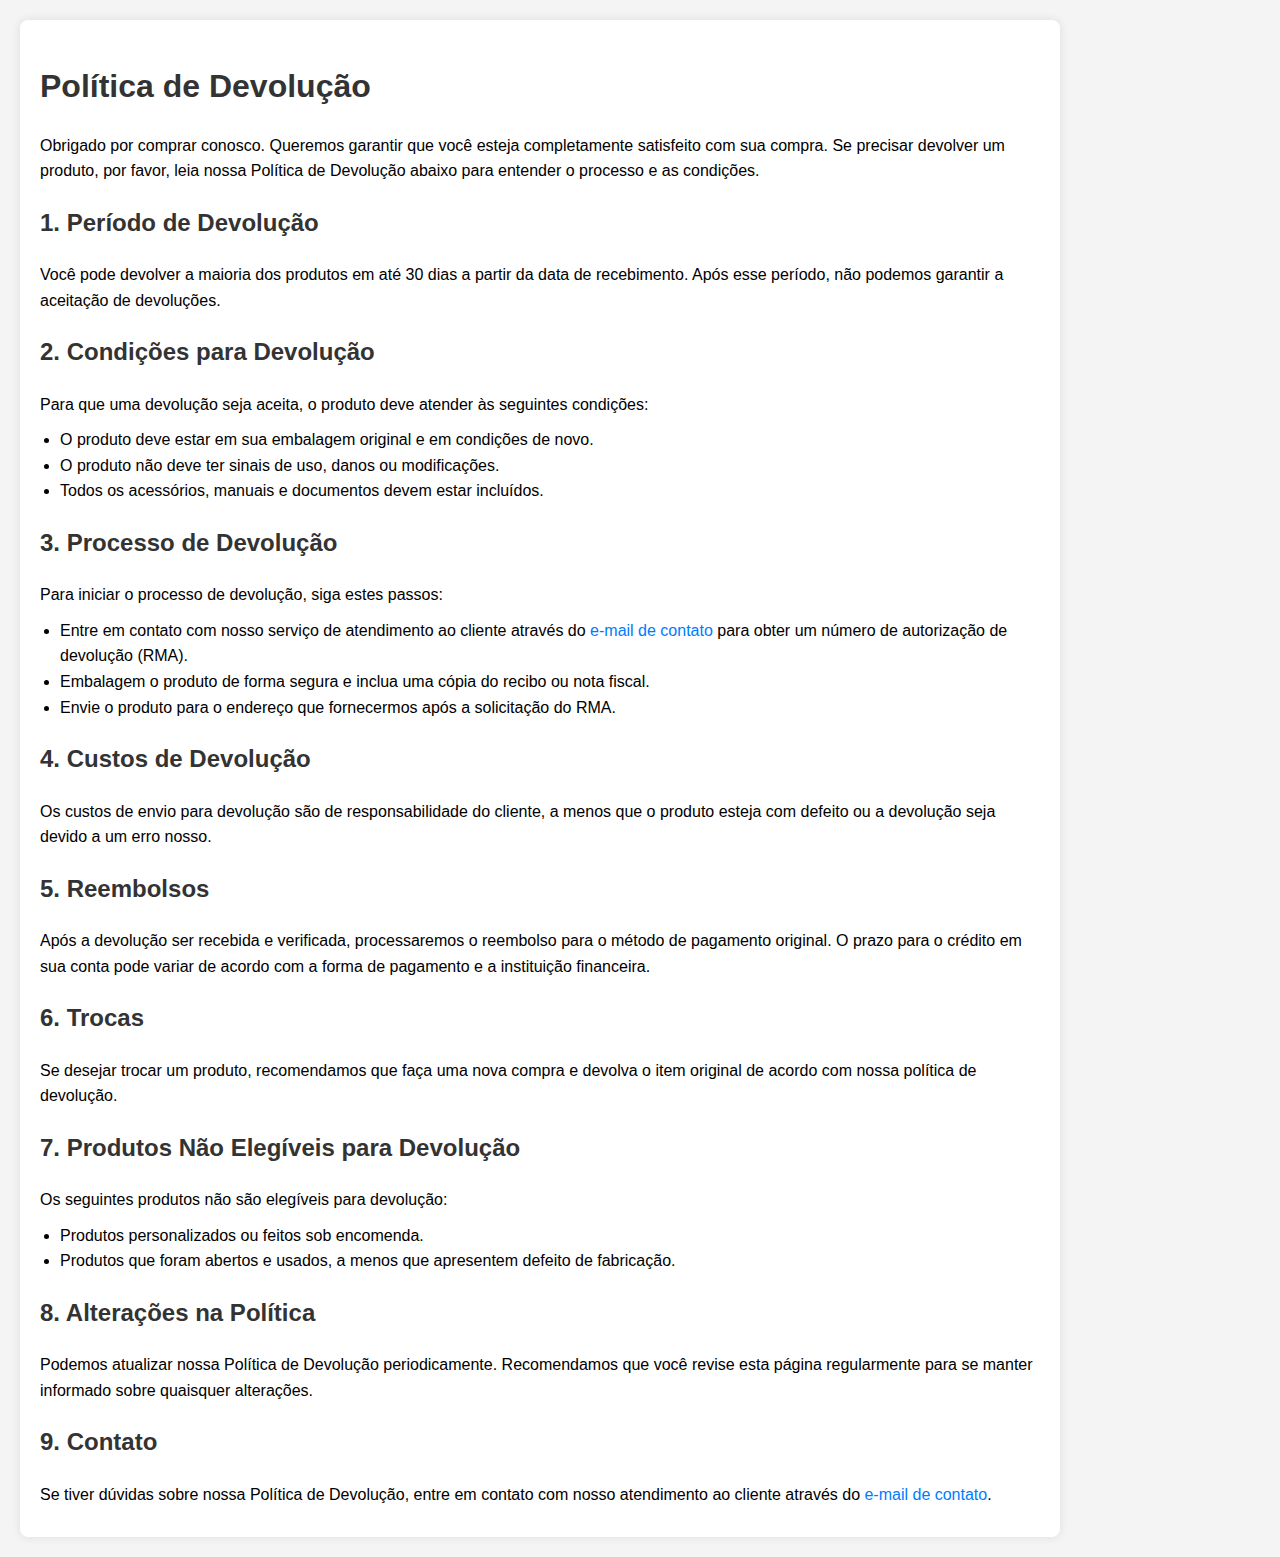
<file: po-dev.html>
<!DOCTYPE html>
<html lang="pt-BR">
<head>
    <meta charset="UTF-8">
    <meta name="viewport" content="width=device-width, initial-scale=1.0">
    <title>Política de Devolução - Site de Peças de Computador</title>
    <link rel="stylesheet" href="st.css">
</head>
<body>
    <div class="container">
        <h1>Política de Devolução</h1>
        
        <p>Obrigado por comprar conosco. Queremos garantir que você esteja completamente satisfeito com sua compra. Se precisar devolver um produto, por favor, leia nossa Política de Devolução abaixo para entender o processo e as condições.</p>
        
        <h2>1. Período de Devolução</h2>
        <p>Você pode devolver a maioria dos produtos em até 30 dias a partir da data de recebimento. Após esse período, não podemos garantir a aceitação de devoluções.</p>
        
        <h2>2. Condições para Devolução</h2>
        <p>Para que uma devolução seja aceita, o produto deve atender às seguintes condições:</p>
        <ul>
            <li>O produto deve estar em sua embalagem original e em condições de novo.</li>
            <li>O produto não deve ter sinais de uso, danos ou modificações.</li>
            <li>Todos os acessórios, manuais e documentos devem estar incluídos.</li>
        </ul>
        
        <h2>3. Processo de Devolução</h2>
        <p>Para iniciar o processo de devolução, siga estes passos:</p>
        <ul>
            <li>Entre em contato com nosso serviço de atendimento ao cliente através do <a href="mailto:mikael.veiga.silva@escola.pr.gov.br">e-mail de contato</a> para obter um número de autorização de devolução (RMA).</li>
            <li>Embalagem o produto de forma segura e inclua uma cópia do recibo ou nota fiscal.</li>
            <li>Envie o produto para o endereço que fornecermos após a solicitação do RMA.</li>
        </ul>
        
        <h2>4. Custos de Devolução</h2>
        <p>Os custos de envio para devolução são de responsabilidade do cliente, a menos que o produto esteja com defeito ou a devolução seja devido a um erro nosso.</p>
        
        <h2>5. Reembolsos</h2>
        <p>Após a devolução ser recebida e verificada, processaremos o reembolso para o método de pagamento original. O prazo para o crédito em sua conta pode variar de acordo com a forma de pagamento e a instituição financeira.</p>
        
        <h2>6. Trocas</h2>
        <p>Se desejar trocar um produto, recomendamos que faça uma nova compra e devolva o item original de acordo com nossa política de devolução.</p>
        
        <h2>7. Produtos Não Elegíveis para Devolução</h2>
        <p>Os seguintes produtos não são elegíveis para devolução:</p>
        <ul>
            <li>Produtos personalizados ou feitos sob encomenda.</li>
            <li>Produtos que foram abertos e usados, a menos que apresentem defeito de fabricação.</li>
        </ul>
        
        <h2>8. Alterações na Política</h2>
        <p>Podemos atualizar nossa Política de Devolução periodicamente. Recomendamos que você revise esta página regularmente para se manter informado sobre quaisquer alterações.</p>
        
        <h2>9. Contato</h2>
        <p>Se tiver dúvidas sobre nossa Política de Devolução, entre em contato com nosso atendimento ao cliente através do <a href="mailto:mikael.veiga.silva@escola.pr.gov.br">e-mail de contato</a>.</p>
    </div>
    
   
            </body>
</html>
</file>
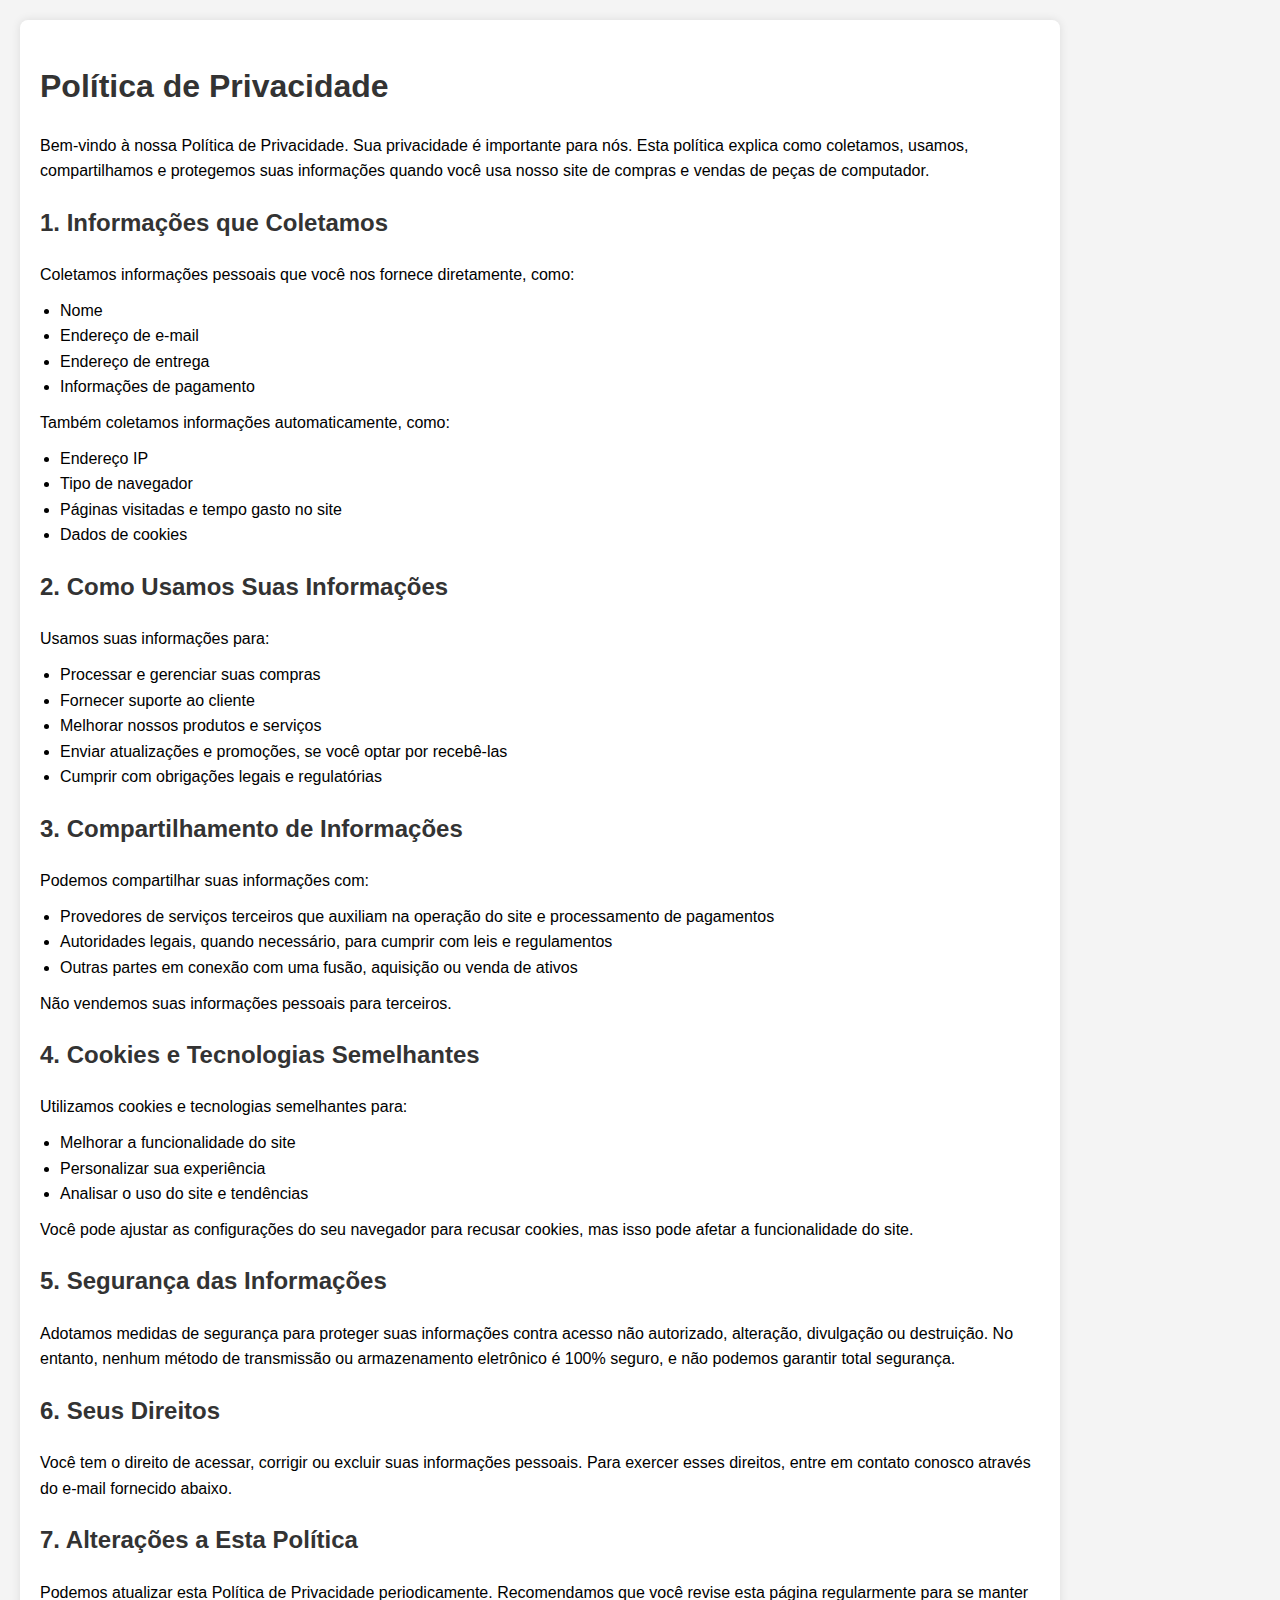
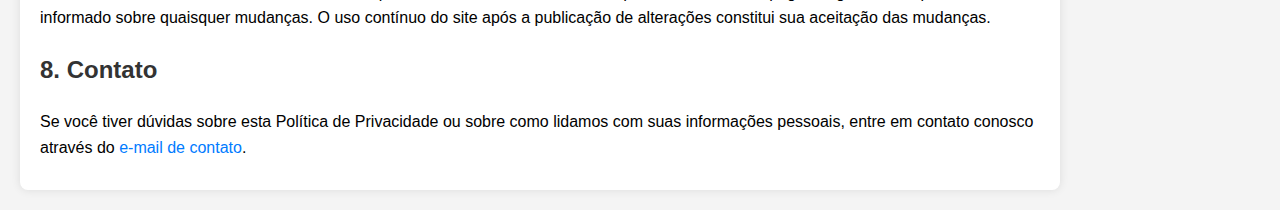
<file: politica.html>
<!DOCTYPE html>
<html lang="pt-BR">
<head>
    <meta charset="UTF-8">
    <meta name="viewport" content="width=device-width, initial-scale=1.0">
    <title>Política de Privacidade - Site de Peças de Computador</title>
    <link rel="stylesheet" href="st.css">
</head>
<body>
    <div class="container">
        <h1>Política de Privacidade</h1>
        
        <p>Bem-vindo à nossa Política de Privacidade. Sua privacidade é importante para nós. Esta política explica como coletamos, usamos, compartilhamos e protegemos suas informações quando você usa nosso site de compras e vendas de peças de computador.</p>
        
        <h2>1. Informações que Coletamos</h2>
        <p>Coletamos informações pessoais que você nos fornece diretamente, como:</p>
        <ul>
            <li>Nome</li>
            <li>Endereço de e-mail</li>
            <li>Endereço de entrega</li>
            <li>Informações de pagamento</li>
        </ul>
        <p>Também coletamos informações automaticamente, como:</p>
        <ul>
            <li>Endereço IP</li>
            <li>Tipo de navegador</li>
            <li>Páginas visitadas e tempo gasto no site</li>
            <li>Dados de cookies</li>
        </ul>
        
        <h2>2. Como Usamos Suas Informações</h2>
        <p>Usamos suas informações para:</p>
        <ul>
            <li>Processar e gerenciar suas compras</li>
            <li>Fornecer suporte ao cliente</li>
            <li>Melhorar nossos produtos e serviços</li>
            <li>Enviar atualizações e promoções, se você optar por recebê-las</li>
            <li>Cumprir com obrigações legais e regulatórias</li>
        </ul>
        
        <h2>3. Compartilhamento de Informações</h2>
        <p>Podemos compartilhar suas informações com:</p>
        <ul>
            <li>Provedores de serviços terceiros que auxiliam na operação do site e processamento de pagamentos</li>
            <li>Autoridades legais, quando necessário, para cumprir com leis e regulamentos</li>
            <li>Outras partes em conexão com uma fusão, aquisição ou venda de ativos</li>
        </ul>
        <p>Não vendemos suas informações pessoais para terceiros.</p>
        
        <h2>4. Cookies e Tecnologias Semelhantes</h2>
        <p>Utilizamos cookies e tecnologias semelhantes para:</p>
        <ul>
            <li>Melhorar a funcionalidade do site</li>
            <li>Personalizar sua experiência</li>
            <li>Analisar o uso do site e tendências</li>
        </ul>
        <p>Você pode ajustar as configurações do seu navegador para recusar cookies, mas isso pode afetar a funcionalidade do site.</p>
        
        <h2>5. Segurança das Informações</h2>
        <p>Adotamos medidas de segurança para proteger suas informações contra acesso não autorizado, alteração, divulgação ou destruição. No entanto, nenhum método de transmissão ou armazenamento eletrônico é 100% seguro, e não podemos garantir total segurança.</p>
        
        <h2>6. Seus Direitos</h2>
        <p>Você tem o direito de acessar, corrigir ou excluir suas informações pessoais. Para exercer esses direitos, entre em contato conosco através do e-mail fornecido abaixo.</p>
        
        <h2>7. Alterações a Esta Política</h2>
        <p>Podemos atualizar esta Política de Privacidade periodicamente. Recomendamos que você revise esta página regularmente para se manter informado sobre quaisquer mudanças. O uso contínuo do site após a publicação de alterações constitui sua aceitação das mudanças.</p>
        
        <h2>8. Contato</h2>
        <p>Se você tiver dúvidas sobre esta Política de Privacidade ou sobre como lidamos com suas informações pessoais, entre em contato conosco através do <a href="mailto:mikael.veiga.silva@escola.pr.gov.br">e-mail de contato</a>.</p>
    </div>
</body>
</html>
</file>
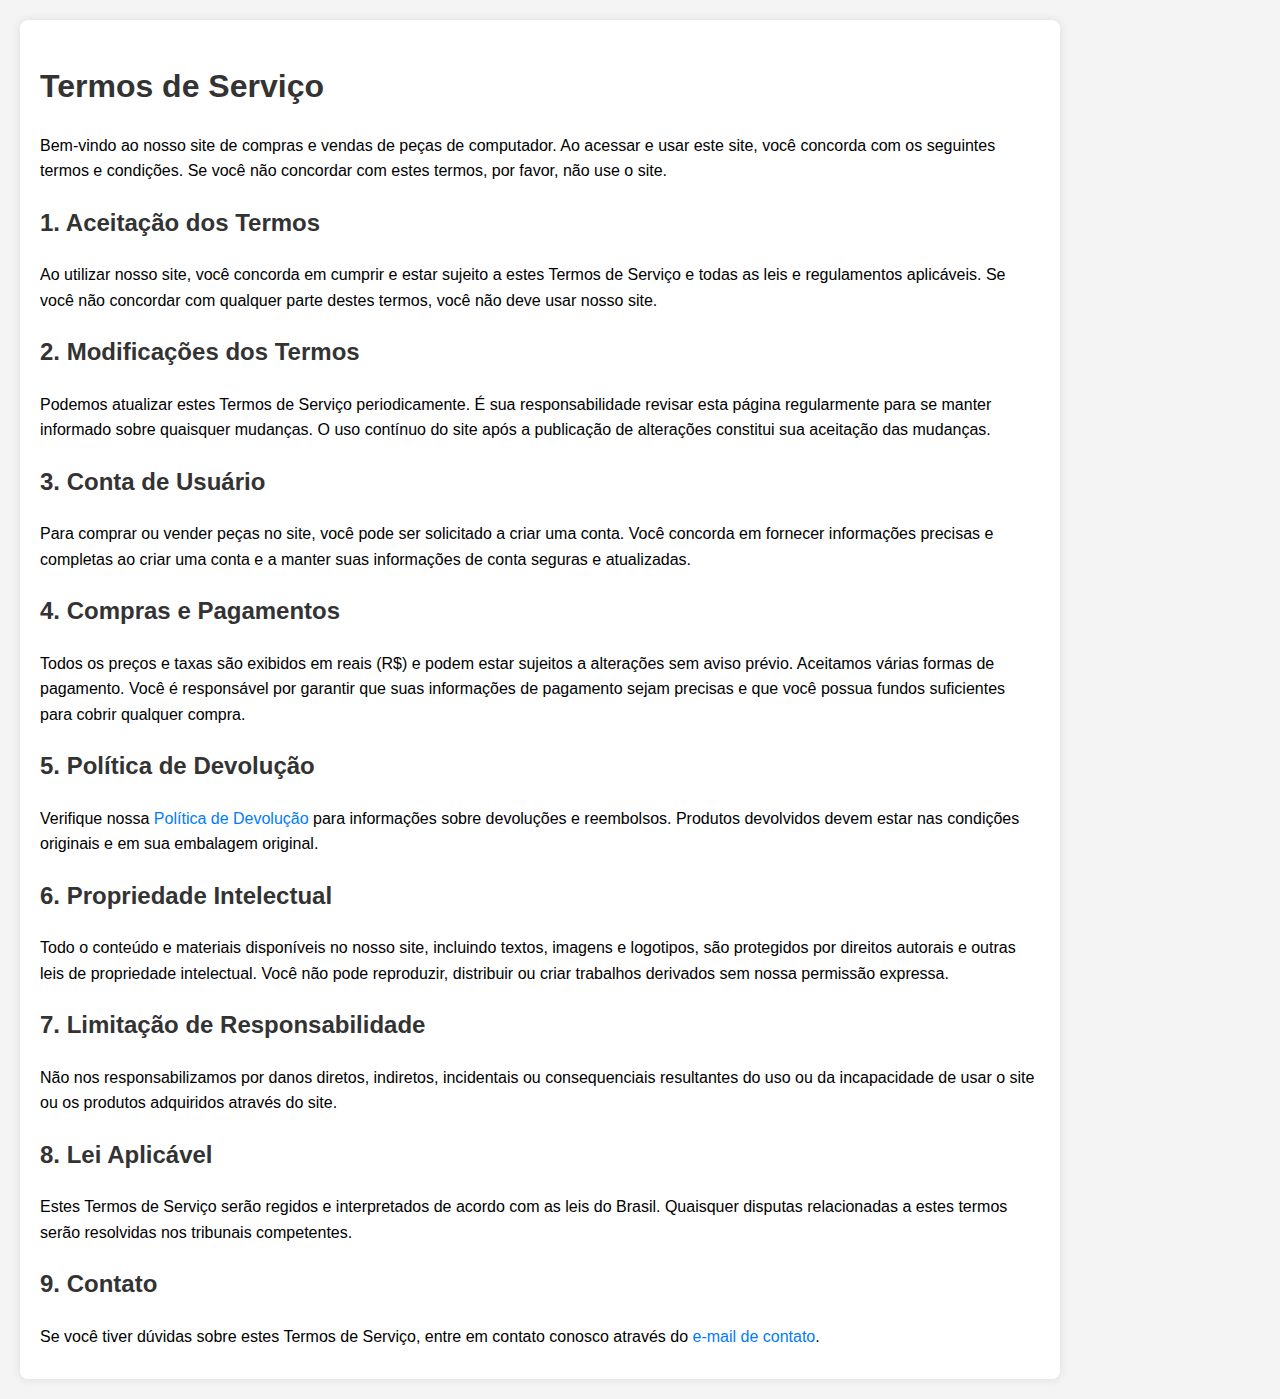
<file: termos.html>
<!DOCTYPE html>
<html lang="pt-BR">
<head>
    <meta charset="UTF-8">
    <meta name="viewport" content="width=device-width, initial-scale=1.0">
    <title>Termos de Serviço - Stom</title>
   <link rel="stylesheet" href="st.css">
</head>
<body>
    <div class="container">
        <h1>Termos de Serviço</h1>
        
        <p>Bem-vindo ao nosso site de compras e vendas de peças de computador. Ao acessar e usar este site, você concorda com os seguintes termos e condições. Se você não concordar com estes termos, por favor, não use o site.</p>
        
        <h2>1. Aceitação dos Termos</h2>
        <p>Ao utilizar nosso site, você concorda em cumprir e estar sujeito a estes Termos de Serviço e todas as leis e regulamentos aplicáveis. Se você não concordar com qualquer parte destes termos, você não deve usar nosso site.</p>
        
        <h2>2. Modificações dos Termos</h2>
        <p>Podemos atualizar estes Termos de Serviço periodicamente. É sua responsabilidade revisar esta página regularmente para se manter informado sobre quaisquer mudanças. O uso contínuo do site após a publicação de alterações constitui sua aceitação das mudanças.</p>
        
        <h2>3. Conta de Usuário</h2>
        <p>Para comprar ou vender peças no site, você pode ser solicitado a criar uma conta. Você concorda em fornecer informações precisas e completas ao criar uma conta e a manter suas informações de conta seguras e atualizadas.</p>
        
        <h2>4. Compras e Pagamentos</h2>
        <p>Todos os preços e taxas são exibidos em reais (R$) e podem estar sujeitos a alterações sem aviso prévio. Aceitamos várias formas de pagamento. Você é responsável por garantir que suas informações de pagamento sejam precisas e que você possua fundos suficientes para cobrir qualquer compra.</p>
        
        <h2>5. Política de Devolução</h2>
        <p>Verifique nossa <a href="po-dev.html">Política de Devolução</a> para informações sobre devoluções e reembolsos. Produtos devolvidos devem estar nas condições originais e em sua embalagem original.</p>
        
        <h2>6. Propriedade Intelectual</h2>
        <p>Todo o conteúdo e materiais disponíveis no nosso site, incluindo textos, imagens e logotipos, são protegidos por direitos autorais e outras leis de propriedade intelectual. Você não pode reproduzir, distribuir ou criar trabalhos derivados sem nossa permissão expressa.</p>
        
        <h2>7. Limitação de Responsabilidade</h2>
        <p>Não nos responsabilizamos por danos diretos, indiretos, incidentais ou consequenciais resultantes do uso ou da incapacidade de usar o site ou os produtos adquiridos através do site.</p>
        
        <h2>8. Lei Aplicável</h2>
        <p>Estes Termos de Serviço serão regidos e interpretados de acordo com as leis do Brasil. Quaisquer disputas relacionadas a estes termos serão resolvidas nos tribunais competentes.</p>
        
        <h2>9. Contato</h2>
        <p>Se você tiver dúvidas sobre estes Termos de Serviço, entre em contato conosco através do <a href="mailto:mikael.veiga.silva@escola.pr.gov.br">e-mail de contato</a>.</p>
    </div>
</body>
</html>
</file>
<file: st.css>
body {
    font-family: Arial, sans-serif;
    line-height: 1.6;
    margin: 0;
    padding: 0;
    background-color: #f4f4f4;
}
.container {
    max-width: 1000px;
    margin: 20px;
    padding: 20px;
    background: #fff;
    border-radius: 8px;
    box-shadow: 0 0 10px rgba(0, 0, 0, 0.1);
    /* Alinhamento à esquerda */
    margin-left: 30;
    margin-right: auto;
}
h1, h2, h3 {
    color: #333;
}
h1 {
    margin-bottom: 20px;
}
h2 {
    margin-top: 20px;
}
p {
    margin: 10px 0;
}
ul {
    margin: 10px 0;
    padding-left: 20px;
}
a {
    color: #007bff;
    text-decoration: none;
}
a:hover {
    text-decoration: underline;
}
</file>
